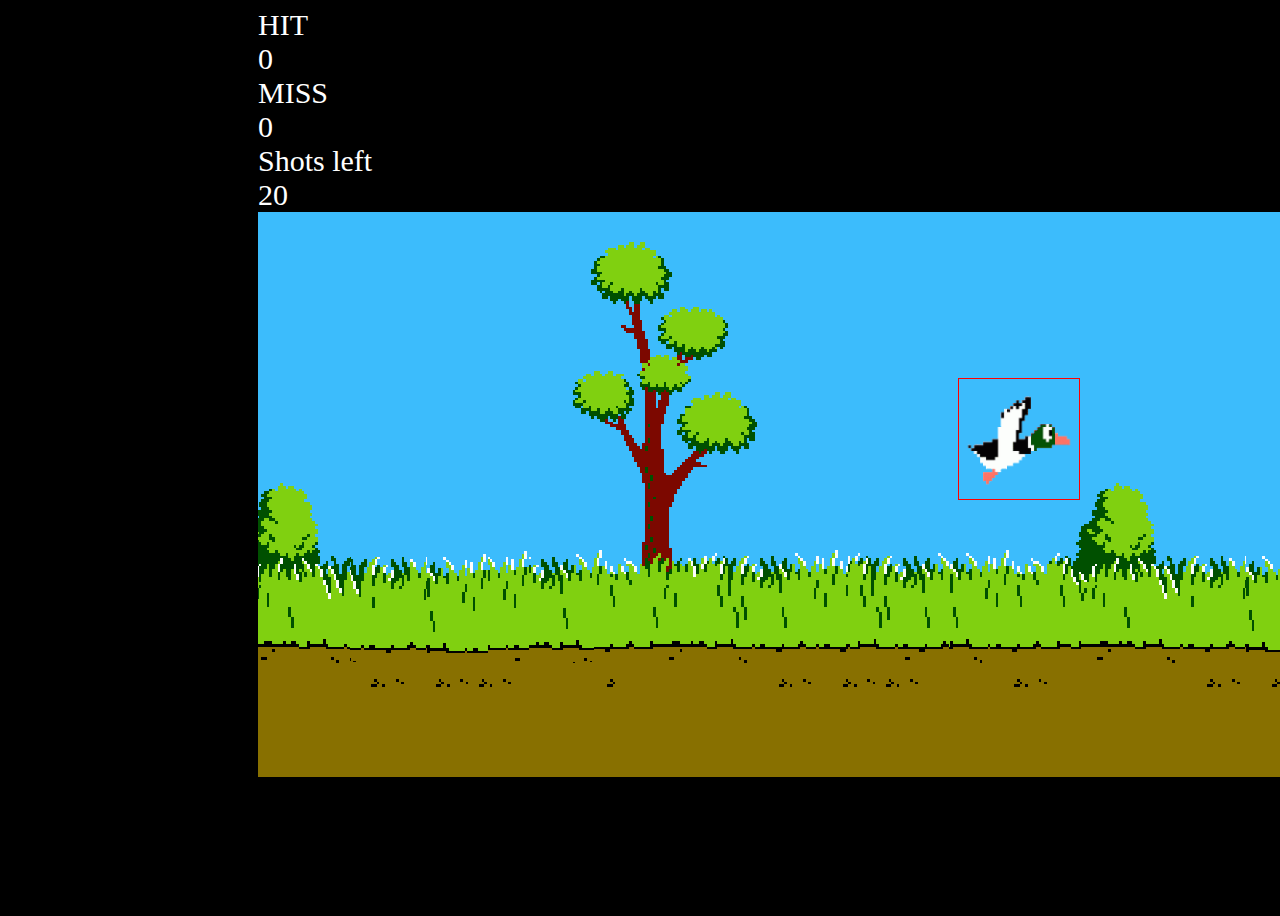
<file: duckhunt/index.html>
<!DOCTYPE html>
<html>
<head>
	<title>Duckhunt</title>
	<link rel="stylesheet" type="text/css" href="style.css">
</head>
<body>
		
	<div id="wrapper">
	<div id="container">
		<img id="duck" src="duck.gif" alt="duck">
		
		<div id="hit">HIT</div>
		<div id="counter1">0</div>
		<div id="miss">MISS </div>
		<div id="counter2">0</div>
		<div id="shots">Shots left </div>
		<div id="counter3">20</div>

	</div>
	</div>

  	<script src="java.js"></script>

</body>
</html>
</file>
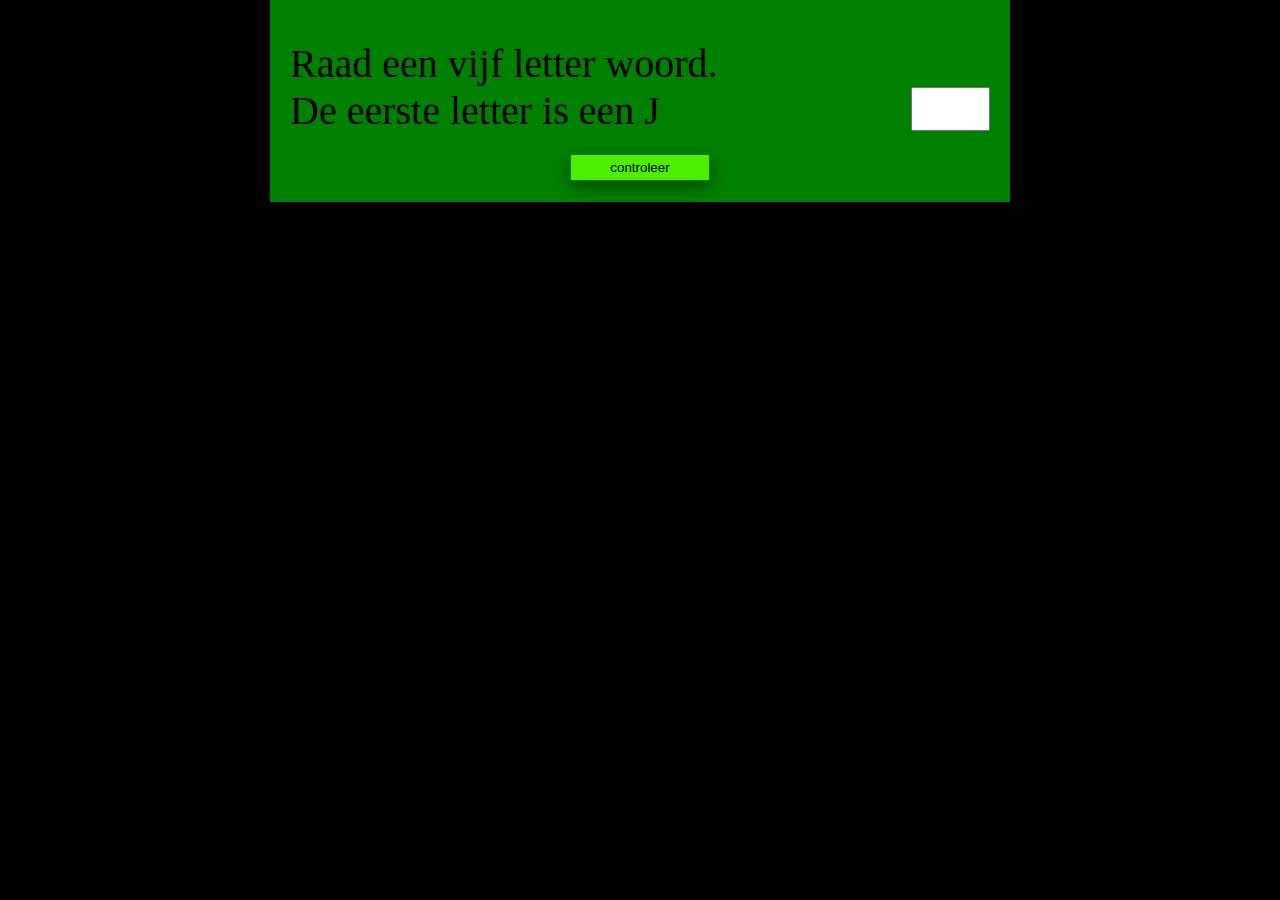
<file: lingo/index.html>
<!DOCTYPE html> 
<html lang="en">
<head>
    <meta charset="UTF-8">
    <meta name="viewport" content="width=device-width, initial-scale=1.0">
    <link rel="stylesheet" href="style.css">
    <title>lingo</title>
</head>
<body>
        <div id="top">
            <div>
                <label for="guessName"; id="Raad">Raad het woord</label>
                <input id="geraden" type="text" name="guessName">
            </div>
            <button id="knop" onclick="control()">controleer</button>
        </div>
        <div id="wordlist">
        </div>
        <script src="lingo-nl.js"></script>
        <script src="script.js"></script>
</body>
</html>
</file>
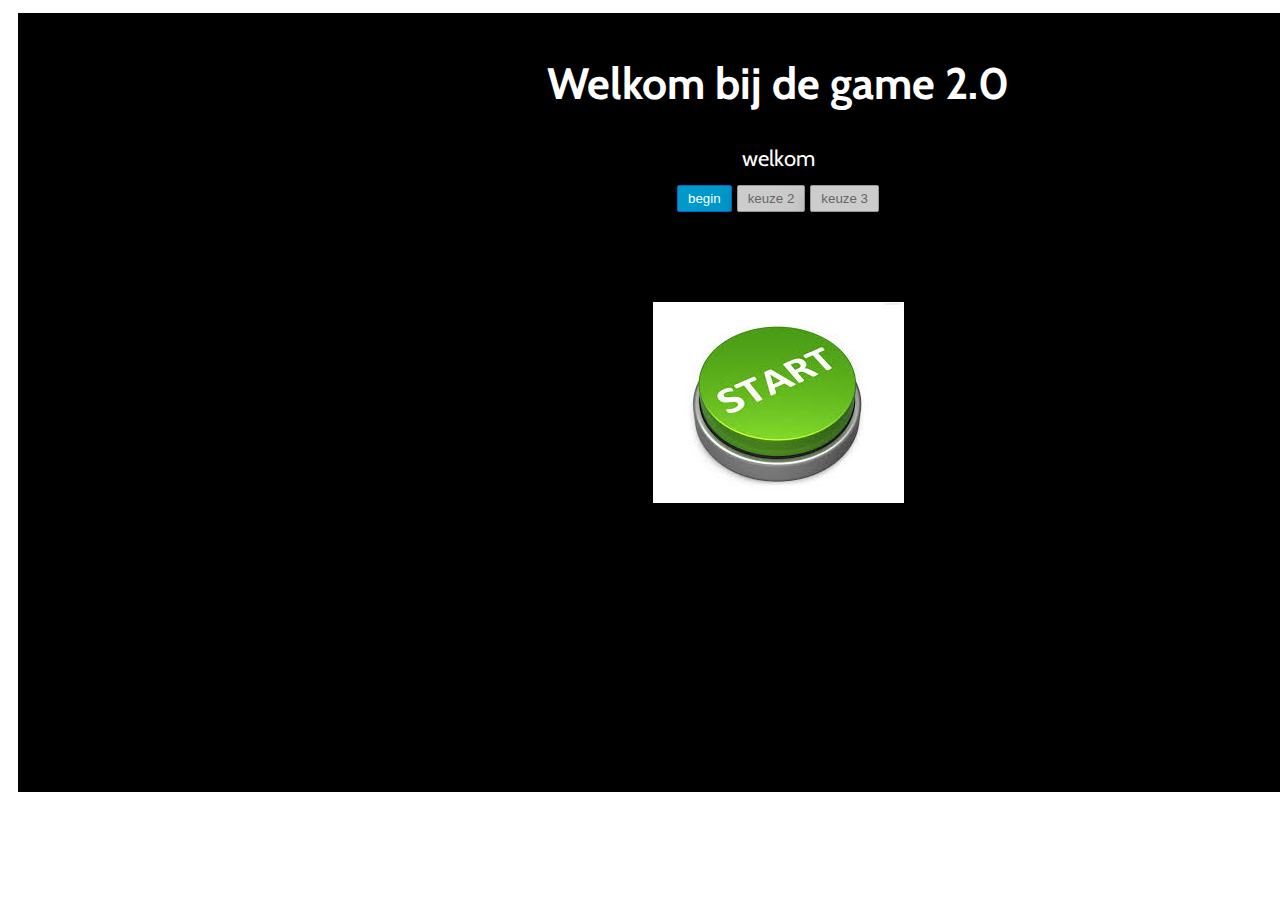
<file: adventere game javascript/adventure.html>
<!DOCTYPE html>
<html lang="nl">
<head>
   <meta http-equiv="Content-Type" content="text/html;charset=UTF-8">
   <title>Adventure game</title>
   <link rel="stylesheet" type="text/css" href="adventure.css">
   <link href='https://fonts.googleapis.com/css?family=Cabin' rel='stylesheet'>
</head>
<body>
  <div id="wrapper">
  <div id="game-container"> 
  <div id="img"></div>
    	<h1 id="title">fantasy</h1>
    	<div id="description">laat je gevoel ervoor gaan</div>
      <div id="game-buttons">
        <button id="button1" type="button"><h1>begin</h1></button>
      	<button id="button2" type="button"><h1>Keuze 2</h1></button>
        <button id="button3" type="button"><h1>Keuze 3</h1></button>
      </div>
  </div>  
</div>
  <script src="js.js"></script>
 </body>
</html>
</file>
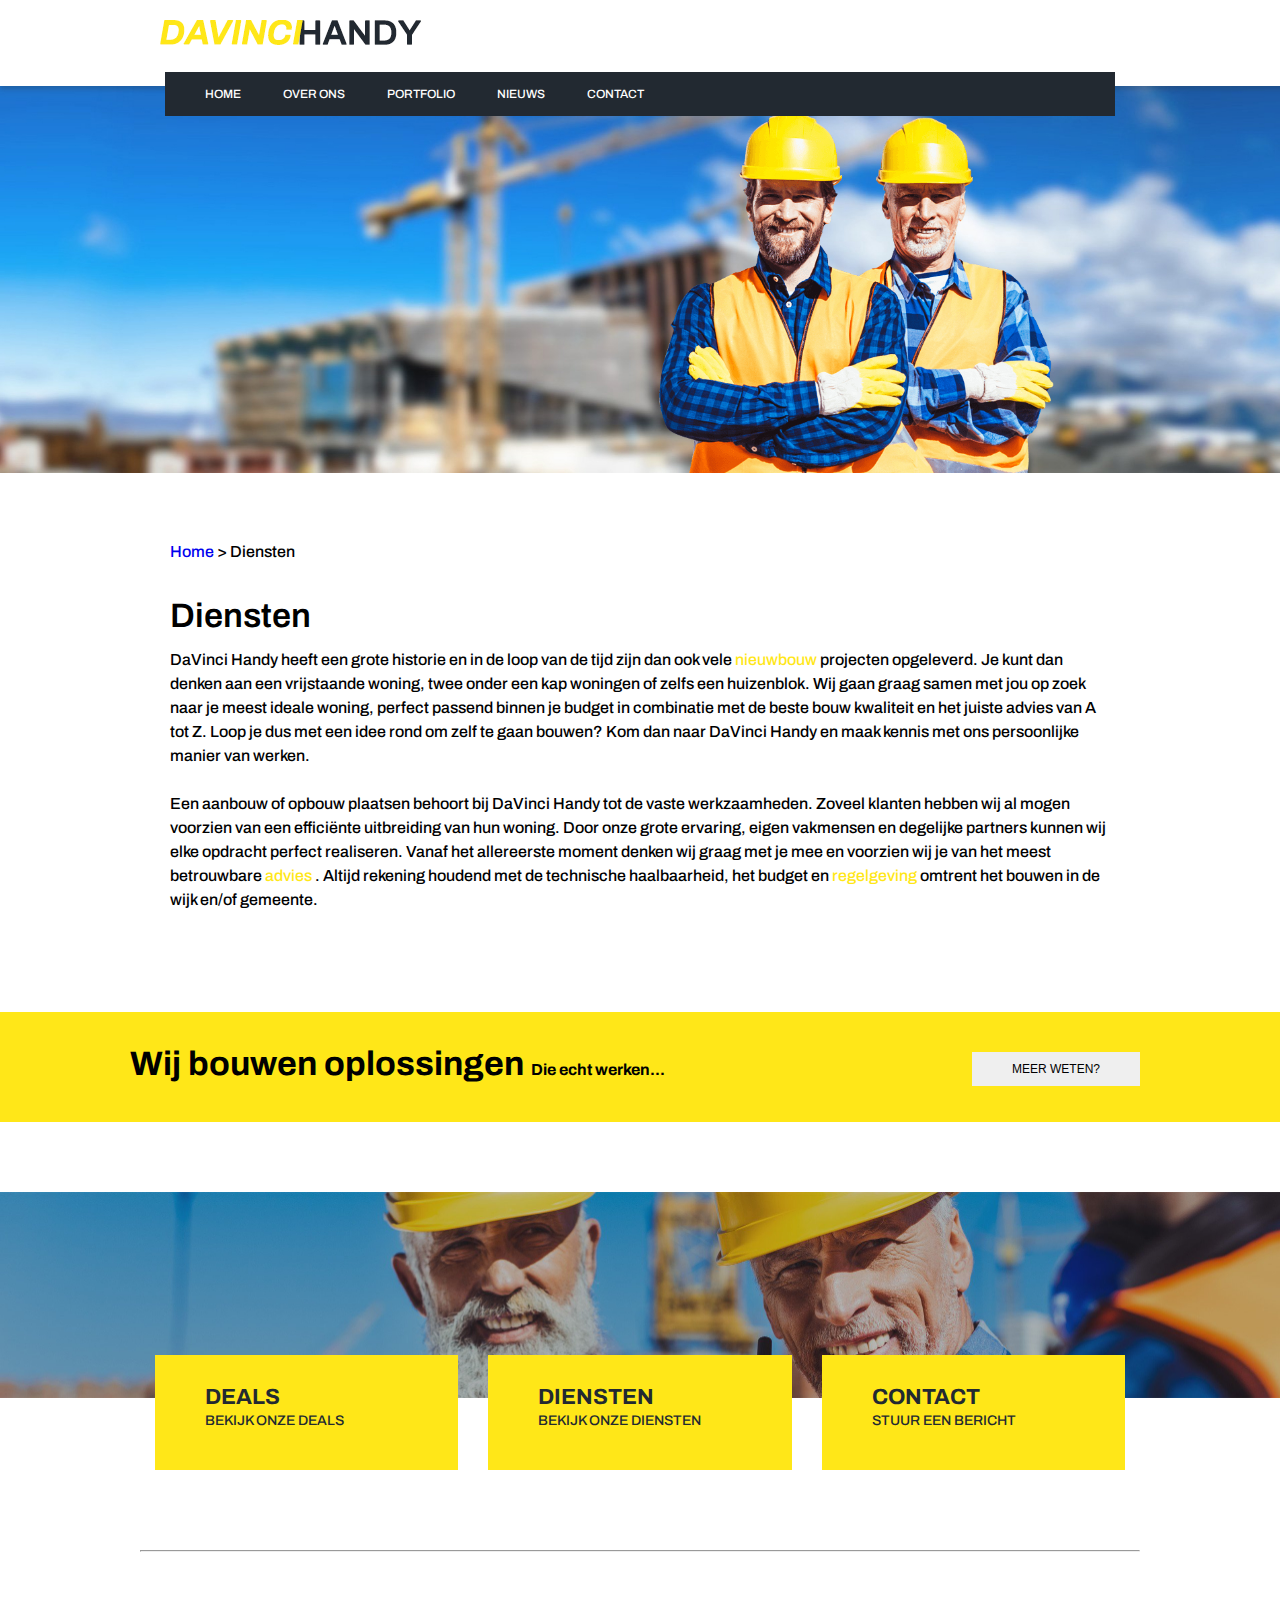
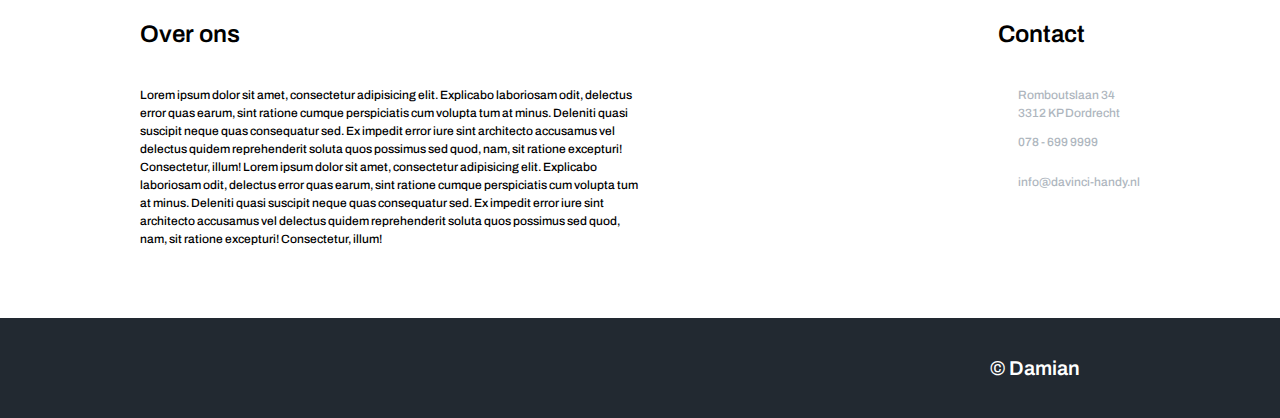
<file: davinci bouw website/2pagina.html>
<!DOCTYPE html>
<html lang="nl">

<head>
	<title>Diensten</title>
	<link rel="stylesheet" type="text/css" href="css/style.css">
	<link href="https://fonts.googleapis.com/css2?family=Archivo&display=swap" rel="stylesheet">
	<link rel="stylesheet" href="https://use.fontawesome.com/releases/v5.4.2/css/all.css" integrity="sha384-/rXc/GQVaYpyDdyxK+ecHPVYJSN9bmVFBvjA/9eOB+pb3F2w2N6fc5qB9Ew5yIns" crossorigin="anonymous">
</head>

<body>
	<div class="content">
		<header>
			<img class="logo" src="img/logo.jpg" alt="logo">
			<nav>
				<ul class="list">
					<li class="nav-item"><a href="home.html">HOME</a></li>
					<li class="drop nav-item">
						<a href="#" class="droptext">OVER ONS <i class="fa fa-arrow-down" aria-hidden="true"></i></a>
						<ul class="drop-content">
							<li><a href="#">Geschiedenis</a></li>
							<li><a href="#">Deals</a></li>
							<li><a href="2pagina.html">Diensten</a></li>
						</ul>
					</li>
					<li class="nav-item"><a href="">PORTFOLIO</a></li>
					<li class="nav-item"><a href="">NIEUWS</a></li>
					<li class="nav-item"><a href="">CONTACT</a></li>
				</ul>
			</nav>
		</header>
		<img class="header-img" src="img/header.jpg" alt="header">
		<section class="banner-page-2">
            <span><a href="home.html">Home</a> > Diensten</span>
            <h2>Diensten</h2>
            <p>
                DaVinci Handy heeft een grote historie en in de loop van de tijd zijn dan ook vele <span class="info-text">nieuwbouw <span class="info-content">Een nieuwbouw project zijn
                    woningen die korter dan een jaar
                    geleden gebouwd of nu nog in 
                    aanbouw zijn</span></span> projecten opgeleverd. Je kunt dan 
                denken aan een vrijstaande woning, twee onder een kap woningen of zelfs een huizenblok. Wij gaan graag samen met jou op 
                zoek naar je meest ideale woning, perfect passend binnen je budget in combinatie met de beste bouw kwaliteit en het juiste 
                advies van A tot Z. Loop je dus met een idee rond om zelf te gaan bouwen? Kom dan naar DaVinci Handy en maak kennis met 
                ons persoonlijke manier van werken.
            </p>
            <br>
            <p>
                Een aanbouw of opbouw plaatsen behoort bij DaVinci Handy tot de vaste werkzaamheden. Zoveel klanten hebben wij al mogen 
                voorzien van een efficiënte uitbreiding van hun woning. Door onze grote ervaring, eigen vakmensen en degelijke partners 
                kunnen wij elke opdracht perfect realiseren. Vanaf het allereerste moment denken wij graag met je mee en voorzien wij je van 
                het meest betrouwbare <span class="info-text">advies <span class="info-content">Neem met ons contact op om 
                    van ons advies gebruik te kunnen
                    maken</span></span>. Altijd rekening houdend met de technische haalbaarheid, het budget en <span class="info-text">regelgeving <span class="info-content">Regelgeving kan per gemeente 
                        verschillen. Wij nemen dit voor 
                        onze rekening</span></span> omtrent het 
                bouwen in de wijk en/of gemeente.
            </p>
		</section>

		<section class="ribbon">
			<div>
				<h2>Wij bouwen oplossingen </h2>
				<span>Die echt werken...</span>
				<button>
					meer weten?
				</button>
			</div>

		</section>

		<img class="footer-img" src="img/footer.jpg" alt="footer">
		<section class="banner-2">
			<div class="banner-2-div">
				<i class="far fa-handshake icon">
					
				</i>
				<div>
					<h3>DEALS</h3>
					
					<span>BEKIJK ONZE DEALS
					</span>
				</div>
			</div>
			<div class="banner-2-div">
				<i class="fa fa-toolbox icon" >
					
				</i>
				<div>
					<h3>DIENSTEN</h3>
					<span>BEKIJK ONZE DIENSTEN
					</span>
				</div>
			</div>
			<div class="banner-2-div">
				<i class="far fa-envelope icon">
					
				</i>
				<div>
				<h3>CONTACT</h3>
				<span>STUUR EEN BERICHT
				</span>
				</div>
			</div>
		</section>
		<hr>
		<section class="bottom">
			<div class="info">
				<h3>Over ons
				</h3>
				<p>
					Lorem ipsum dolor sit amet, consectetur adipisicing elit. Explicabo laboriosam 
					odit, delectus error quas earum, sint ratione cumque perspiciatis cum volupta
					tum at minus. Deleniti quasi suscipit neque quas consequatur sed. Ex impedit 
					error iure sint architecto accusamus vel delectus quidem reprehenderit soluta 
					quos possimus sed quod, nam, sit ratione excepturi! Consectetur, illum! Lorem 
					ipsum dolor sit amet, consectetur adipisicing elit. Explicabo laboriosam 
					odit, delectus error quas earum, sint ratione cumque perspiciatis cum volupta
					tum at minus. Deleniti quasi suscipit neque quas consequatur sed. Ex impedit 
					error iure sint architecto accusamus vel delectus quidem reprehenderit soluta 
					quos possimus sed quod, nam, sit ratione excepturi! Consectetur, illum!	
				</p>
			</div>
			<div class="contact">
				<h3>Contact</h3>
				<ul class="contact-list">
					<li>
						<i class="fas fa-map-marker-alt"></i>
						<div class="adress">
							<span>Romboutslaan 34</span>
							<span>3312 KP Dordrecht</span>
						</div>
					</li>
					<li>
						<i class="fas fa-mobile-alt"></i>
						<span>078 - 699 9999</span>
					</li>
					<li>
						<i class="far fa-envelope-open"></i>
						<span>info@davinci-handy.nl
						</span>
					</li>
				</ul>
			</div>
		</section>
		<footer>
			<span>&copy; Damian</span>
		</footer>
	</div>
</body>

</html>
</file>
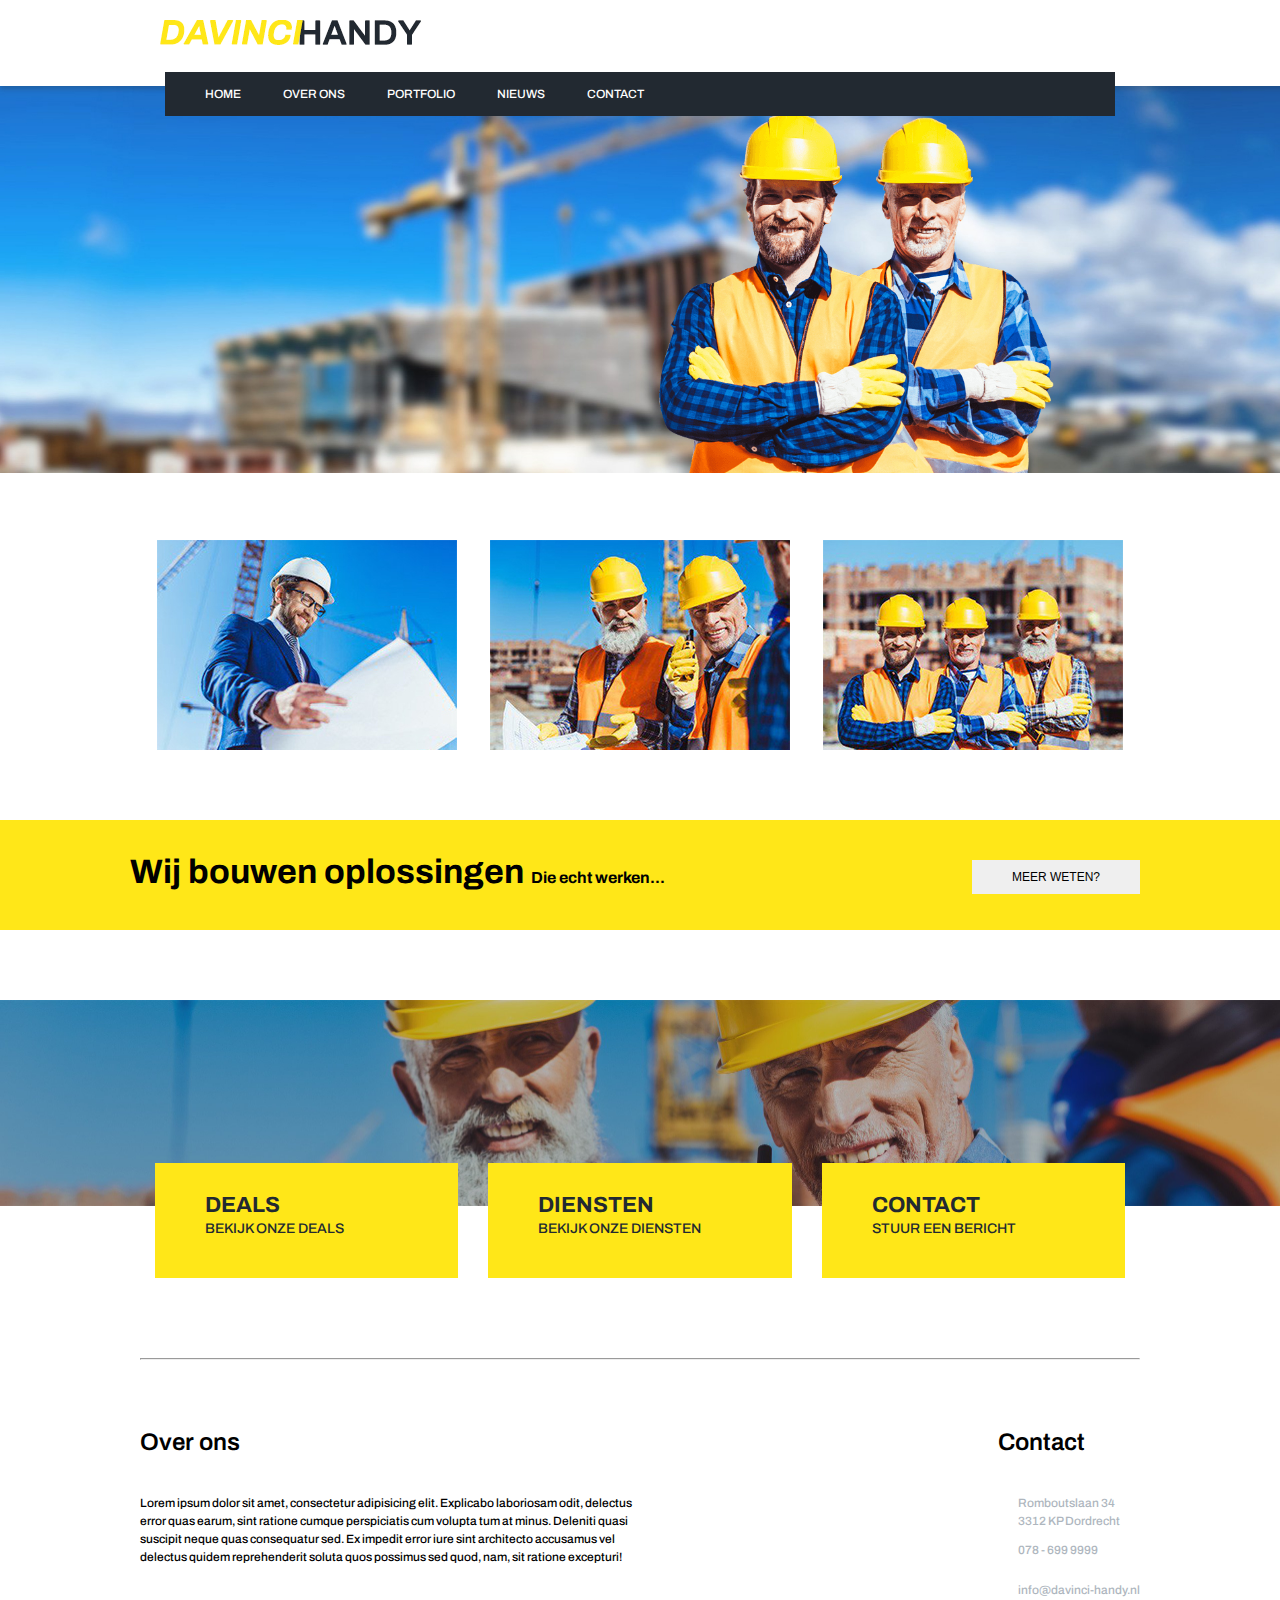
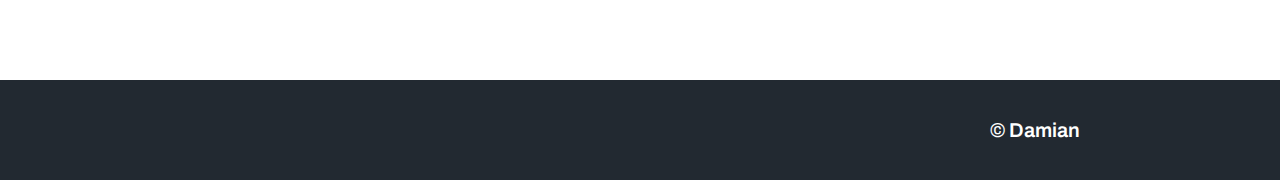
<file: davinci bouw website/home.html>
<!DOCTYPE html>
<html lang="nl">
<head>
	<title>Homepage</title>
	<link rel="stylesheet" type="text/css" href="css/style.css">
	<link href="https://fonts.googleapis.com/css2?family=Archivo&display=swap" rel="stylesheet">
	<link rel="stylesheet" href="https://use.fontawesome.com/releases/v5.4.2/css/all.css" integrity="sha384-/rXc/GQVaYpyDdyxK+ecHPVYJSN9bmVFBvjA/9eOB+pb3F2w2N6fc5qB9Ew5yIns" crossorigin="anonymous">
</head>

<body>
	<div class="content">
		<header>
			<img class="logo" src="img/logo.jpg" alt="logo">
			<nav>
				<ul class="list">
					<li class="nav-item"><a href="">HOME</a></li>
					<li class="drop nav-item">
						<a href="#" class="droptext">OVER ONS <i class="fa fa-arrow-down" aria-hidden="true"></i></a>
						<ul class="drop-content">
							<li><a href="#">Geschiedenis</a></li>
							<li><a href="#">Deals</a></li>
							<li><a href="2pagina.html">Diensten</a></li>
						</ul>
					</li>
					<li class="nav-item"><a href="">PORTFOLIO</a></li>
					<li class="nav-item"><a href="">NIEUWS</a></li>
					<li class="nav-item"><a href="">CONTACT</a></li>
				</ul>
			</nav>
		</header>
		<img class="header-img" src="img/header.jpg" alt="header">
		<div class="banner">
			<div class="banner1">
				<div class="banner1-hover">
					<span>geschiedenis</span>
				</div>
			</div>
			<div class="banner2">
				<div class="banner2-hover">
					<span>deals</span>
				</div>
			</div>
			<div class="banner3">
				<div class="banner3-hover">
					<span>diensten</span>
				</div>
			</div>
		</div>

		<section class="ribbon">
			<div>
				<h2>Wij bouwen oplossingen </h2>
				<span>Die echt werken...</span>
				<button>
					meer weten?
				</button>
			</div>

		</section>

		<img class="footer-img" src="img/footer.jpg" alt="footer">
		<section class="banner-2">
			<div class="banner-2-div">
				<i class="far fa-handshake icon"></i>
				<div>
					<h3>DEALS</h3>
					<span>BEKIJK ONZE DEALS</span>
				</div>
			</div>
			<div class="banner-2-div">
				<i class="fa fa-toolbox icon" ></i>
				<div>
					<h3>DIENSTEN</h3>
					<span>BEKIJK ONZE DIENSTEN</span>
				</div>
			</div>
			<div class="banner-2-div">
				<i class="far fa-envelope icon"></i>
				<div>
				<h3>CONTACT</h3>
				<span>STUUR EEN BERICHT</span>
				</div>
			</div>
		</section>
		<hr>
		<section class="bottom">
			<div class="info">
				<h3>Over ons</h3>
				<p>
					Lorem ipsum dolor sit amet, consectetur adipisicing elit. Explicabo laboriosam 
					odit, delectus error quas earum, sint ratione cumque perspiciatis cum volupta
					tum at minus. Deleniti quasi suscipit neque quas consequatur sed. Ex impedit 
					error iure sint architecto accusamus vel delectus quidem reprehenderit soluta 
					quos possimus sed quod, nam, sit ratione excepturi! 	
				</p>
			</div>
			<div class="contact">
				<h3>Contact</h3>
				<ul class="contact-list">
					<li>
						<i class="fas fa-map-marker-alt"></i>
						<div class="adress">
							<span>Romboutslaan 34</span>
							<span>3312 KP Dordrecht</span>
						</div>
					</li>
					<li>
						<i class="fas fa-mobile-alt"></i>
						<span>078 - 699 9999</span>
					</li>
					<li>
						<i class="far fa-envelope-open"></i>
						<span>info@davinci-handy.nl</span>
					</li>
				</ul>
			</div>
		</section>
		<footer>
			<span>&copy; Damian </span>
		</footer>
	</div>
</body>

</html>
</file>
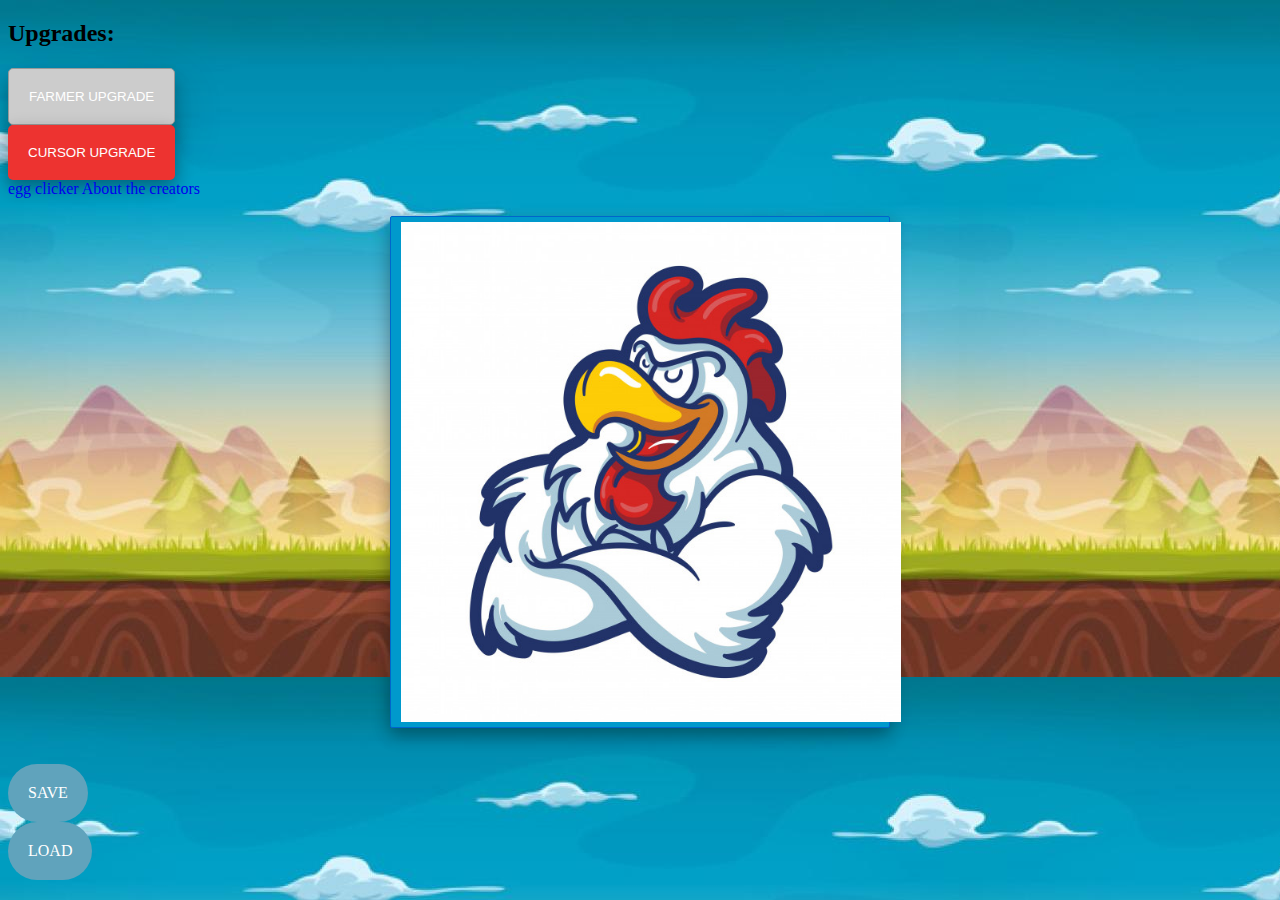
<file: reworked cookie clicker/KipSpel.html>
<!DOCTYPE html>
<html lang="eng">
<link rel="stylesheet" href='KipSpelCSS.css'>
<title>Egg Clicker</title>
	<head>
		<body>
			<h2> <strong>Upgrades:</strong></h2>
			<h1><span id= Score ></span></h1>
			<div class="button_cont"><button class="upgrade" onClick="farmer()" id= "button1" target="_blank">Farmer upgrade</button></div>
			<div class="button_cont"><button class="upgrade" onClick="cupgrade()" id= "button2" target="_blank">Cursor upgrade</button></div>
			
			
			<div class="topnav" id="myTopnav">
				<a href="KipSpel.html" class="active" id="link"> egg clicker</a>
				<a href="aboutus.html" id="link">About the creators</a>
				<a href="javascript:void(0);" class="icon" onclick="myFunction()">
				  <i class="fa fa-bars"></i>
				</a>
			  </div>
			
				<br>
				
			<button onclick="Add()" type="button" class="Score" id="Score"><img src=Kip.jpg class='Score'></button>

				
			<script type="text/javascript">
				var Score = document.getElementById('Score');
				var load = document.getElementById('Score').innerHTML;
				var save = document.getElementById('Score').innerHTML;
				var cupgrade1 = 0;
				var Farmer = 0;
				var Farmer1= 250;
				var gekocht = false;
				button1.disabled = true;


				
				
				function cupgrade() {
					var Score = document.getElementById('Score').innerHTML;
					if (Score >= 10){
						var Score = (Score - 10)
						document.getElementById('Score').innerHTML = (Score)
						cupgrade1++;
							
					} else {
						alert('u heeft 10 punten nodig voor deze upgrade')
					} if(cupgrade1){
						Score = Score + 1;
						document.getElementById('Score').innerHTML = (Score)
						alert('u heeft de upgrade gekocht')
						button1.disabled = false
						gekocht = true;
						console.log(gekocht);
					}
				}


				function Add(){
					var Score = document.getElementById('Score').innerHTML;
					Score++;
					document.getElementById('Score').innerHTML = Score;
					if (Score > 0){
						var audio = new Audio('Sound1.mp3');
						audio.play();
					}
					if (cupgrade1 > 0) {
						var Score = document.getElementById('Score').innerHTML;
						Score++;
						document.getElementById('Score').innerHTML = Score;
					}
				}

					
					
					function farmer() {
						var Score = parseInt(document.getElementById('Score').innerHTML);
						if (Score >= Farmer1) {
							if(gekocht == true){
							console.log(Farmer1)
							Score = (Score - 250);
							document.getElementById('Score').innerHTML = (Score)
							console.log(Score)
							alert("u heeft de upgrade gekocht")
							setInterval(function(){ 
								var Score = parseInt(document.getElementById('Score').innerHTML);
								Score++;
								document.getElementById('Score').innerHTML = (Score);
							}, 1000);; 
						}
						} else {
							alert("u heeft 250 punten nodig voor deze upgrade")
						}
					}

				</script>
				<br><br>
				<div class="button_cont" ,align="center"><a class="opslaan_laden" onclick="save('opslaan')" target="_blank" >save</a></div>
				<div class="button_cont" ,align="center"><a class="opslaan_laden" onclick="load('laden')" target="_blank" >load</a></div>


				<script type="text/javascript">

				var opslaan = 'opslaan'
				var laden = 'laden'
   			

				function save() {
				try {
					Score = document.getElementById('Score').innerHTML 
					localStorage.setItem('Score', JSON.stringify(Score));
				} catch(err) {
				console.log('kan niet opgeslagen worden')
				}
				console.log('game is opgeslagen');
				alert("uw game is opgeslagen :)");
				}

				function load() {
				Score = parseInt(localStorage.getItem('Score').replace(/"/g,""));
				document.getElementById('Score').innerHTML = Score;
				}
				

			</script>
		</body>	
	</head>
</html>
</file>
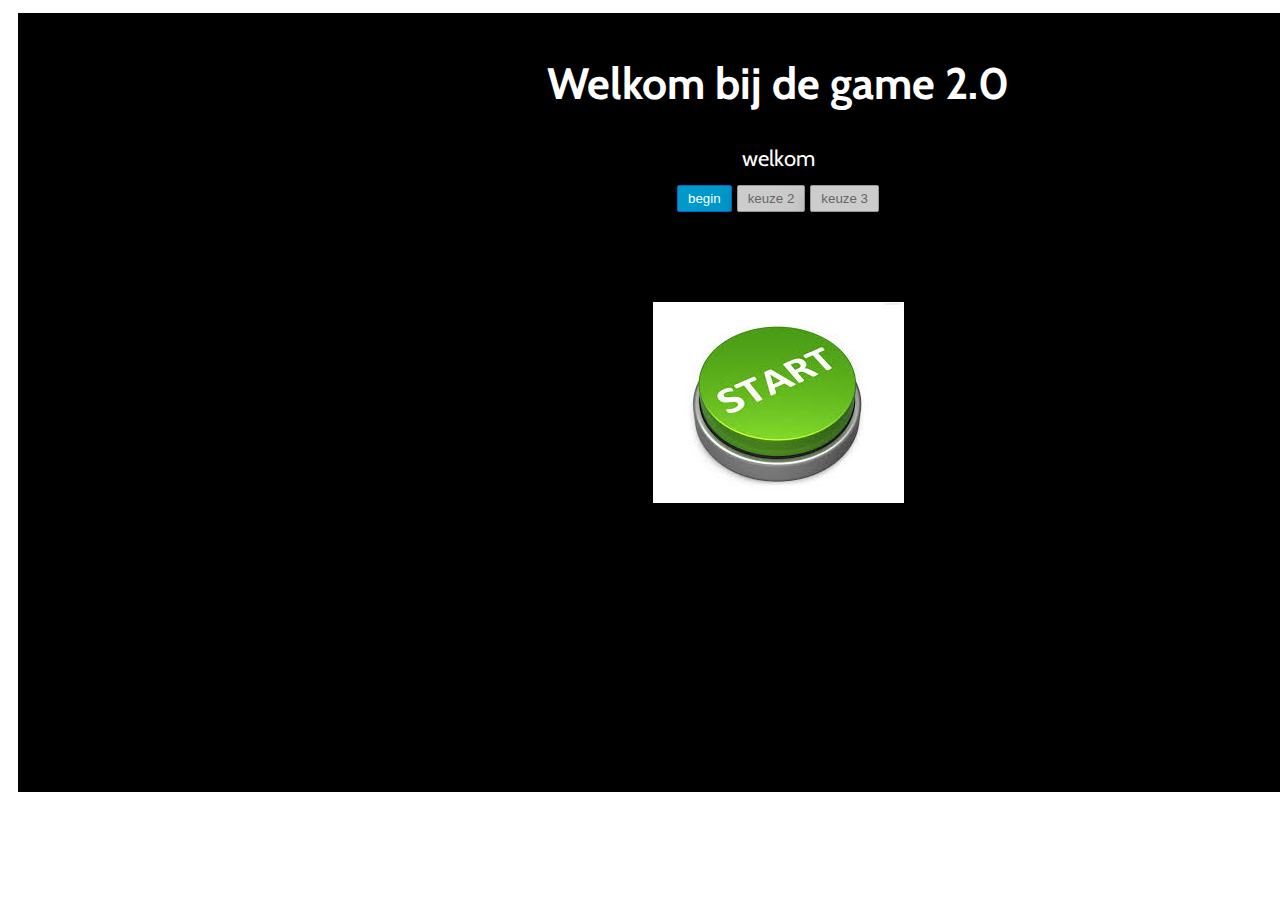
<file: lingo/game/adventure.html>
<!DOCTYPE html>
<html lang="nl">
<head>
   <meta http-equiv="Content-Type" content="text/html;charset=UTF-8">
   <title>Adventure game</title>
   <link rel="stylesheet" type="text/css" href="adventure.css">
   <link href='https://fonts.googleapis.com/css?family=Cabin' rel='stylesheet'>
</head>
<body>
  <div id="wrapper">
  <div id="game-container">
  <div id="img"></div>
    	<h1 id="title">fantasy</h1>
    	<div id="description">laat je gevoel ervoor gaan</div>
      <div id="game-buttons">
        <button id="button1" type="button"><h1>begin</h1></button>
      	<button id="button2" type="button"><h1>Keuze 2</h1></button>
        <button id="button3" type="button"><h1>Keuze 3</h1></button>
      </div>
  </div>  
</div>
  <script src="js.js"></script>
 </body>
</html>
</file>
<file: duckhunt/style.css>
*{
	background-color:black;
}


#wrapper{

	width:2000px;
	height:900px;
}

#container{
	width :1500px;
	height:769px;
	margin:0 auto;
	background-image:url("stage.png");
	position:relative;
	cursor: crosshair;

}



#duck{
	background:transparent;
	position:absolute;
	left:750px;
	top:370px;
	border:1px solid red;
	transition:0,4s linear;
	right:500px;
		height:120px;
		width:120px;
		}




#hit, #miss, #counter1, #counter2, #counter3,#shots{

color:white;
font-size:30px;
}
</file>
<file: lingo/style.css>
* {
  margin: 0;
  padding: 0;
}
body {
  font-size: 40px;
  background-color: black;
}
#top {
  position: relative;
  width: 700px;
  margin: 0 auto;
  padding: 20px;
  background-color: green;
}
#top button {
  border: 1px solid #1b790f;
  background-color: #4cee01;
  color: #000000;
  padding: 5px 10px;
  box-shadow: 0 8px 16px 0 rgba(0, 0, 0, 0.2), 0 6px 20px 0 rgba(0, 0, 0, 0.19);
  border-radius: 2px;

  position: relative;
  left: 40%;
  width: 20%;
  margin-top: 20px;
}

#top button:hover {
  border: 1px solid#4cee01;
  background-color: #1b790f;
  color: #ffffff;
  padding: 5px 10px;
  box-shadow: 0 12px 16px 0 #4cee01, 0 17px 50px 0 rgba(0, 0, 0, 0.19);
}

#top div {
  margin-top: 20px;
}
#geraden {
  position: absolute;
  right: 20px;
  height: 40px;
  font-size: 20px;
  width: 75px;
}
#wordlist {
  display: block;
  padding: 50px;
  width: 500px;
  margin: 0 auto;
  background-color: black;
}
#wordlist ul {
  list-style: none;
  margin: 20px;
  display: flex;
  justify-content: space-evenly;
}
#wordlist ul li {
  background-color: white;
  border: 2px solid black;
  width: 40px;
  height: 40px;
  text-align: center;
  line-height: 40px;
  display: inline-block;
}
</file>
<file: adventere game javascript/adventure.css>
* {
  position: center;
}

button {
  border: 1px solid #0066cc;
  background-color: #0099cc;
  color: #ffffff;
  padding: 5px 10px;
  box-shadow: 0 8px 16px 0 rgba(0, 0, 0, 0.2), 0 6px 20px 0 rgba(0, 0, 0, 0.19);
  border-radius: 2px;
}

button:hover {
  border: 1px solid #0099cc;
  background-color: #00aacc;
  color: #ffffff;
  padding: 5px 10px;
  box-shadow: 0 12px 16px 0 #00aacc, 0 17px 50px 0 rgba(0, 0, 0, 0.19);
}

button:disabled,
button[disabled] {
  border: 1px solid #999999;
  background-color: #cccccc;
  color: #666666;
  box-shadow: 0 12px 16px 0 rgba(0, 0, 0, 0.24),
    0 17px 50px 0 rgba(0, 0, 0, 0.19);
  cursor: not-allowed;
}

div {
  padding: 5px 10px;
}

#game-container {
  text-align: center;
  width: 1500px;
  height: 769px;
  margin: 0 auto;
  cursor: crosshair;
  background-color: black;
  color: white;
  background-position: center;
  background-repeat: no-repeat;
}

body {
  font-family: "Cabin";
  font-size: 22px;
}
</file>
<file: davinci bouw website/css/style.css>
* {
	margin: 0;
	padding: 0;
}

body {
	line-height: 24px;
	font-family: 'Archivo', sans-serif;
	font-weight: 500;
	font-size: 16px;
	overflow-x: hidden;
}

.content {
	width: 1000px;
	margin: 0 auto;
	position: relative;
}

.logo {
	margin: 20px;
}

nav {
	width: 950px;
	margin: 0 auto;
	background-color: #222931;
	font-size: 12px;
}

.list {
	margin-left: 20px;
}

.nav-item {
	display: inline-block;
	list-style: none;
	position: relative;
	text-transform: uppercase;
	padding: 10px 20px;
}

.nav-item a:hover{
	background-color: #ffe718;
}

.nav-item:hover{
	background-color: #ffe718;
	cursor: pointer;
}


.nav-item>* {
	text-decoration: none;
	color: white;
}

.drop-content>*>* {
	text-decoration: none;
	color: white;
}

.drop:hover .drop-content {
	display: block;
}

.droptext {
	display: inline-block;
}
.droptext img{
	display: inline-block;
}

.drop-content {
	list-style: none;
	position: absolute;
	left: 0;
	top: 100%;
	width: 150px;
	display: none;
	font-size: 16px;
}

.drop-content li{
	background-color: #222931;
	padding: 0 10px;
}
.drop-content li:hover {
	background-color: #ffe718;
}

.header-img {
	width: 100vw;
	position: relative;
	top: -30px;
	left: calc(-50vw + 50%);
	z-index: -1;
}

.banner {
	margin-top: 30px;
	display: flex;
	justify-content: space-around;
}

.banner1 {
	width: 300px;
	height: 210px;
	background-image: url(../img/banner-1.jpg);
	font-weight: 600;
	font-size: 32px;
}

.banner2 {
	width: 300px;
	height: 210px;
	background-image: url(../img/banner-2.jpg);
	font-weight: 600;
	font-size: 32px;
}

.banner3 {
	width: 300px;
	height: 210px;
	background-image: url(../img/banner-3.jpg);
	font-weight: 600;
	font-size: 32px;
}

.banner1-hover, .banner2-hover, .banner3-hover{
	background-color:rgba(34,41,49,0.8);
	color: white;
	text-transform: uppercase;
	opacity:0;
	width: 300px;
	height: 210px;
	line-height: 210px;
	text-align: center;
}

.banner1-hover:hover,  .banner2-hover:hover, .banner3-hover:hover{
	opacity: 1;
}

.ribbon{
	padding: 40px;
	margin-top: 70px;
	width: 100vw;
	position: relative;
	background-color: #ffe718;
	left: calc(-50vw + 50%);
	display: flex;
	justify-content: center;
	font-size: 34px;
	font-weight: 700;
}

.ribbon div h2 {
	font-size: 34px;
}

.ribbon div span {
	font-size: 16px;
}

.ribbon div {
	width: 1100px;
	position: relative;
}

.ribbon div>* {
	display: inline-block;
}

.ribbon div button {
	position: absolute;
	right: 90px;
	text-transform: uppercase;
	border-radius: 0;
	border: none;
	padding: 10px 40px;
	cursor: pointer;
	font-size: 12px;
	font-weight: 500;
}

.ribbon div button:hover {
	background-color: #222931;
	color: white;
}

.ribbon div p {
	position: relative;
	left: 20px;
}

.footer-img {
	margin-top: 100px;
	width: 100vw;
	position: relative;
	top: -30px;
	left: calc(-50vw + 50%);
	z-index: -1;
}

.banner-2 {
	display: flex;
	justify-content: space-around;
	position: relative;
	top: -80px;
	color: #222931;
}

.banner-2-div {
	width: 300px;
	height: 75px;
	background-color: #ffe718;
	padding: 20px;
	margin: 0 15px;
	display: flex;
}

.banner-2-div>div {
	display: flex;
	flex-direction: column;
}

.banner-2-div div h3 {
	font-size: 22px;
	margin-top: 10px;
}

.banner-2-div div span {
	font-size: 14px;
}

.icon {
	font-size: 50px;
	margin: 10px;
	margin-right: 20px;
}

.banner-2-div:hover {
	color: white;
	background-color: #222931;
	cursor: pointer;
}

.bottom {
	margin-top: 70px;
	display: flex;
	justify-content: space-between;
}

.bottom h3 {
	font-size: 24px;
	font-weight: 600;
	margin-bottom: 40px;
}

.bottom span, .bottom p {
	font-size: 12px;
	line-height: 18px;
}

.info {
	width: 500px;
}

.contact-list {
	list-style: none;
	color: #aeb6be;
}

.contact-list li {
	display: flex;
}

.contact-list li i {
	font-size: 20px;
	margin: 10px;
}

.contact-list li>span {
	line-height: 40px;
}

.adress {
	display: flex;
	flex-direction: column;
}

footer {
	background-color: #222931;
	color: white;
	padding: 50px;
	margin-top: 70px;
	width: 100vw;
	position: relative;
	left: calc(-50vw + 50%);
	font-size: 20px;
	font-weight: 600;
}

footer span {
	line-height: 60px;
	position: absolute;
	right: 300px;
	top: 20px;
}

.banner-page-2 {
	padding: 30px;
}

.banner-page-2 a{
	text-decoration: none;
}

.banner-page-2 h2 {
	margin-top: 40px;
	margin-bottom: 20px;
	font-size: 34px;
	font-weight: 600;
}

.info-text {
	color: #ffe718;
	position: relative;
}

.info-content {
	display: none;
	color: white;
	width: 200px;
	background-color: #aeb6be;
	padding: 10px;
	z-index: 1;
	font-size: 12px;
	font-weight: 400;
}

.info-text:hover .info-content{
	display: block;
	position: absolute;
	top: calc(100% + 10px);
	left: 0;
}
</file>
<file: reworked cookie clicker/KipSpelCSS.css>
* {
  text-decoration: none;
}

h1 {
  color: white;
  text-align: center;
  text-shadow: 0 1px 0 #ccc, 0 2px 0 #c9c9c9, 0 3px 0 #bbb, 0 4px 0 #b9b9b9,
    0 5px 0 #aaa, 0 6px 1px rgba(0, 0, 0, 0.1), 0 0 5px rgba(0, 0, 0, 0.1),
    0 1px 3px rgba(0, 0, 0, 0.3), 0 3px 5px rgba(0, 0, 0, 0.2),
    0 5px 10px rgba(0, 0, 0, 0.25), 0 10px 10px rgba(0, 0, 0, 0.2),
    0 20px 20px rgba(0, 0, 0, 0.15);
}

body {
  background-image: url("kip2.jpg");
}

.Score {
  display: block;
  margin-left: auto;
  margin-right: auto;
}

h2 {
  text-align: left;
}

.Score {
  width: 500px;
}

.upgrade {
  color: #fff !important;
  text-transform: uppercase;
  text-decoration: none;
  background: #ed3330;
  padding: 20px;
  border-radius: 5px;
  display: inline-block;
  border: none;
  transition: all 0.4s ease 0s;
}

.upgrade:hover {
  background: #434343;
  -webkit-box-shadow: 0px 5px 40px -10px rgba(0, 0, 0, 0.57);
  -moz-box-shadow: 0px 5px 40px -10px rgba(0, 0, 0, 0.57);
  box-shadow: 5px 40px -10px rgba(0, 0, 0, 0.57);
  transition: all 0.4s ease 0s;
}

.opslaan_laden {
  color: #fff !important;
  text-transform: uppercase;
  text-decoration: none;
  background: #60a3bc;
  padding: 20px;
  border-radius: 50px;
  display: inline-block;
  border: none;
  transition: all 0.4s ease 0s;
}

.opslaan:hover {
  text-shadow: 0px 0px 6px rgba(255, 255, 255, 1);
  box-shadow: 0px 5px 40px -10px rgba(0, 0, 0, 0.57);
  box-shadow: 0px 5px 40px -10px rgba(0, 0, 0, 0.57);
  transition: all 0.4s ease 0s;
}

button {
  border: 1px solid #0066cc;
  background-color: #0099cc;
  color: #ffffff;
  padding: 5px 10px;
  box-shadow: 0 8px 16px 0 rgba(0, 0, 0, 0.2), 0 6px 20px 0 rgba(0, 0, 0, 0.19);
  border-radius: 2px;
}

button:disabled,
button[disabled] {
  border: 1px solid #999999;
  background-color: #cccccc;
  color: #666666;
  box-shadow: 0 12px 16px 0 rgba(0, 0, 0, 0.24),
    0 17px 50px 0 rgba(0, 0, 0, 0.19);
  cursor: not-allowed;
}
</file>
<file: lingo/game/adventure.css>
* {
  position: center;
}
button {
  border: 1px solid #0066cc;
  background-color: #0099cc;
  color: #ffffff;
  padding: 5px 10px;
  box-shadow: 0 8px 16px 0 rgba(0, 0, 0, 0.2), 0 6px 20px 0 rgba(0, 0, 0, 0.19);
  border-radius: 2px;
}

button:hover {
  border: 1px solid #0099cc;
  background-color: #00aacc;
  color: #ffffff;
  padding: 5px 10px;
  box-shadow: 0 12px 16px 0 #00aacc, 0 17px 50px 0 rgba(0, 0, 0, 0.19);
}

button:disabled,
button[disabled] {
  border: 1px solid #999999;
  background-color: #cccccc;
  color: #666666;
  box-shadow: 0 12px 16px 0 rgba(0, 0, 0, 0.24),
    0 17px 50px 0 rgba(0, 0, 0, 0.19);
  cursor: not-allowed;
}

div {
  padding: 5px 10px;
}

#game-container {
  text-align: center;
  width: 1500px;
  height: 769px;
  margin: 0 auto;
  cursor: crosshair;
  background-color: black;
  color: white;
  background-position: center;
  background-repeat: no-repeat;
}

body {
  font-family: "Cabin";
  font-size: 22px;
}
</file>
